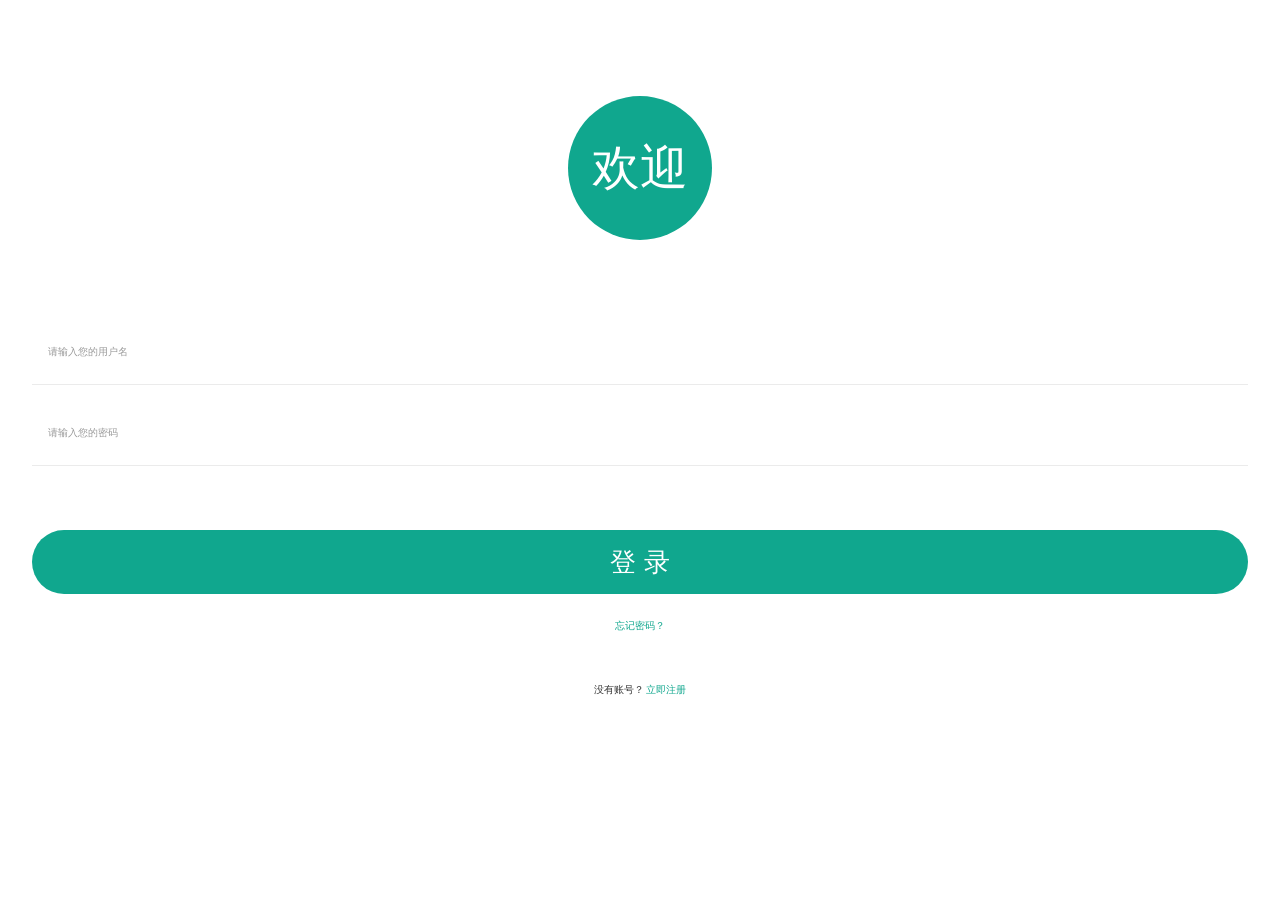
<file: gin-ranking-html/login.html>
<!doctype html>
<html>
<head>
    <meta charset="utf-8">
    <title>登陆-投票系统</title>
    <meta content="width=device-width,initial-scale=1.0,maximum-scale=1.0,user-scalable=0" name="viewport"/>
    <meta content="yes" name="apple-mobile-web-app-capable"/>
    <meta content="black" name="apple-mobile-web-app-status-bar-style"/>
    <meta content="telephone=no" name="format-detection"/>
    <link rel="stylesheet" type="text/css" href="css/user.css"/>
    <script src="js/vue.global.js"></script>
    <script src="js/axios.min.js"></script>
</head>

<body>
    <div id="app">
        <div class="login-logo circle text-center">欢迎</div>
        <form name="forms" class="login-cont">
            <ul>
                <li><input type="text" placeholder="请输入您的用户名" v-model="username"></li>
                <li>
                    <span id="box"><input type="password" placeholder="请输入您的密码" name="password" v-model="password"></span>
                </li>
            </ul>
            <a href="javascript:;" class="button text-center block" v-on:click="login()">登 录</a>
            <a href="javascript:;" class="text-center block font-color">忘记密码？</a>
            <p class="text-center">没有账号？ <a href="register.html" class="font-color" >立即注册</a></p>
        </form>
    </div>  
</body>
<script>
    const { createApp } = Vue
  
    createApp({
        data() {
            return {
                username: "",   //用户名
                password: "",   //密码
            }
        },
        methods: {
            login() {
                //登录
                if(this.username == "" || this.password == "") {
                    alert("请填写用户名和密码")
                    return false;
                }
                axios({
                    method: 'post',
                    headers: { 'content-type': 'application/x-www-form-urlencoded' },
                    url: '/api/user/login',
                    data: {
                        username: this.username,
                        password: this.password,
                    }
                }).then((res) => {
                    if(res.data.code == 0){
                        //保存登录状态
                        localStorage.setItem("uid", res.data.data.id);
                        location.href = "index.html"
                    } else {
                        alert("登录失败，请稍后重试")
                        return false;
                    }
                })
            },
        }
  }).mount('#app')
</script>
</html>
</file>
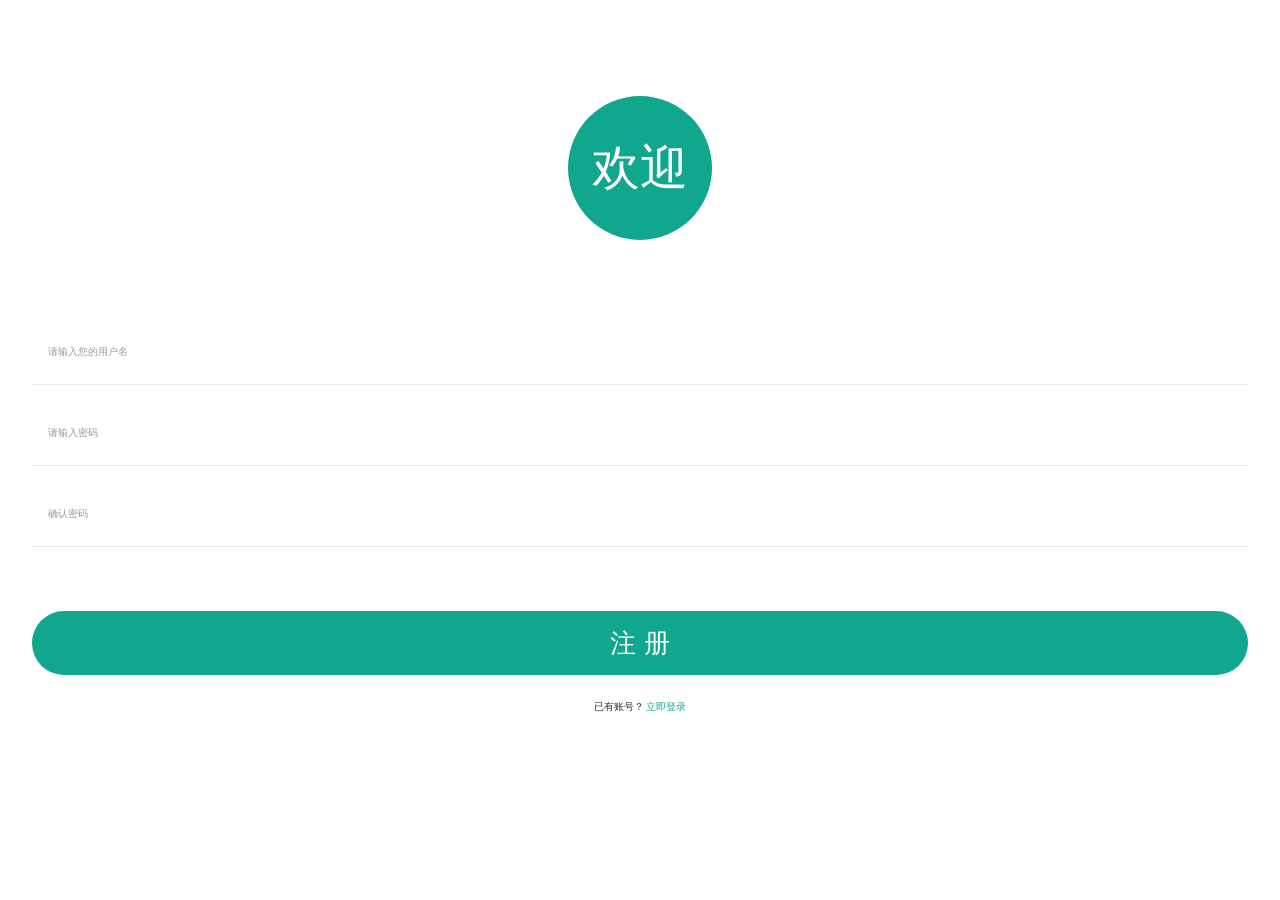
<file: gin-ranking-html/register.html>
<!doctype html>
<html>
<head>
    <meta charset="utf-8">
    <title>注册-投票系统</title>
    <meta content="width=device-width,initial-scale=1.0,maximum-scale=1.0,user-scalable=0" name="viewport"/>
    <meta content="yes" name="apple-mobile-web-app-capable"/>
    <meta content="black" name="apple-mobile-web-app-status-bar-style"/>
    <meta content="telephone=no" name="format-detection"/>
    <link rel="stylesheet" type="text/css" href="css/user.css"/>
    <script src="js/vue.global.js"></script>
    <script src="js/axios.min.js"></script>
</head>

<body>
    <div id="app">
        <div class="login-logo circle text-center">欢迎</div>
        <form class="login-cont">
            <ul>
                <li><input type="text" placeholder="请输入您的用户名" v-model="username"></li>
                <li>
                    <span id="box"><input type="password" placeholder="请输入密码" v-model="password"></span>
                </li>
                <li>
                    <span id="box"><input type="password" placeholder="确认密码" v-model="confirmPassword"></span>
                </li>
            </ul>
            <a href="javascript:;" class="button text-center block" v-on:click="register()">注 册</a>
            <p class="text-center">已有账号？ <a href="login.html" class="font-color" >立即登录</a></p>
        </form>
    </div>    
</body>
<script>
    const { createApp } = Vue
  
    createApp({
        data() {
            return {
                username: "",           //用户名
                password: "",           //密码
                confirmPassword: ""     //确认密码
            }
        },
        methods: {
            register() {
                //注册
                if(this.username == "" || this.password == "" || this.confirmPassword == "") {
                    alert("请填写用户名密码和确认密码")
                    return false;
                }
                axios({
                    method: 'post',
                    headers: { 'content-type': 'application/x-www-form-urlencoded' },
                    url: '/api/user/register',
                    data: {
                        username: this.username,
                        password: this.password,
                        confirmPassword: this.confirmPassword,
                    }
                }).then((res) => {
                    if(res.data.code == 0){
                        alert("注册成功，请登录")
                        location.href = "login.html"
                    } else {
                        alert("注册失败，" + res.data.msg)
                        return false;
                    }
                })
            },
        }
  }).mount('#app')
</script>
</html>
</file>
<file: gin-ranking-html/css/user.css>
body, h1, h2, h3, h4, h5, h6, p, dl, dt, dd, ul, ol, li, form, legend, button, input, textarea, th, td, input, aside, article, section, nav, pre, figure {
    margin: 0;
    padding: 0;
}
body{ color: #333;
   font: 0.6rem/1 tahoma, arial, 'Microsoft YaHei', simsun;}
input, select, option, textarea, button {
    font: 0.6rem/1 tahoma, arial, 'Microsoft YaHei', simsun;
}
	* {
    -webkit-tap-highlight-color: rgba(180,180,180,0.2);
}
a {
    color: #333;
    text-decoration: none;
}
a:hover {
    text-decoration: none;
}
table {
    border-collapse: collapse;
}
li {
    list-style: none;
}
img, iframe {
    border: none;
}
dt {
    font-weight: bold;
}
em, i {
    font-style: normal;
}
input[type="submit"], input[type="reset"], input[type="button"], button {
    -webkit-appearance: none;
    line-height: normal !important;
}
::-webkit-input-placeholder {
color:#999;
}
.placeholder-text {
    color: #999;
}
.hidden {
    display: none !important;
}
.clearfix:after {
    content: "";
    display: block;
    height: 0;
    clear: both;
    overflow: hidden;
}
.float-left {
    float: left !important;
}
.float-right {
    float: right !important;
}
.absolute-left {
    position: absolute !important;
    left: 0 !important;
}
.absolute-right {
    position: absolute !important;
    right: 0 !important;
}
.over-hidden {
    overflow: hidden !important;
}
.inline-block {
    display: inline-block !important;
}
.text-left {
    text-align: left !important;
}
.text-center {
    text-align: center !important;
}
.text-right {
    text-align: right !important;
}
.border-box {
    -webkit-box-sizing: border-box;
    box-sizing: border-box;
}
.middle {
    vertical-align: middle;
}
.block {
    display: block !important;
}
.weight {
    font-weight: bold !important;
}
.both {
    clear: both !important;
}
.ellipsis {
    display: block;
    overflow: hidden !important;
    white-space: nowrap;
    text-overflow: ellipsis;
}
.circle {
    border-radius: 50%;
    overflow: hidden;
}
/*字体图标*/
@font-face {
    font-family: "iconfont";
    src: url(../fonts/iconfont.eot?t=1547626840735);
    src: url(../fonts/iconfont.eot?t=1547626840735#iefix) format('embedded-opentype'), url('[data-uri]') format('woff2'), url(../fonts/iconfont.woff?t=1547626840735) format('woff'), url(../fonts/iconfont.ttf?t=1547626840735) format('truetype'), url(../fonts/iconfont.svg?t=1547626840735#iconfont) format('svg');
}
.iconfont {
    font-family: "iconfont" !important;
    font-size: 16px;
    font-style: normal;
    -webkit-font-smoothing: antialiased;
    -moz-osx-font-smoothing: grayscale;
}
.icon-guanbi:before {
    content: "\e6b7";
}
.icon-xiangyou:before {
    content: "\e6af";
}
.icon-xiangxia-copy:before {
    content: "\e63a";
}
.icon-icon:before {
    content: "\e66e";
}
.icon-xiangzuo:before {
    content: "\e682";
}
.icon-open-eye:before {
    content: "\e79c";
}
.icon-biyan:before {
    content: "\e610";
}/** * Swiper 4.3.3 * Most modern mobile touch slider and framework with hardware accelerated transitions * http://www.idangero.us/swiper/ * * Copyright 2014-2018 Vladimir Kharlampidi * * Released under the MIT License * * Released on:June 5,2018 */	
.font-color{ color:#10a78e;}
/*登录注册*/

.login-logo{ width: 9rem; height: 9rem; background: #10a78e; margin: 6rem auto 4rem; color: #fff; line-height: 9rem; font-size: 3rem;}

.login-cont{ margin: 0 2rem; line-height: 4rem;}
.login-cont li{ border-bottom: 1px solid #ebebeb; height: 3rem; padding: 1rem; position: relative; overflow: hidden;}
.login-cont li input{ border: none; line-height: 4rem; width: 100%; outline: 0;}
.login-cont{ margin: 0 2rem; line-height: 4rem;}
#click{ position: absolute; right: 0; top: 50%; margin-top: 0.5rem; transform: translate(0,-50%)}
.button{background: #10a78e; color: #fff; border-radius:2rem; height: 4rem; line-height: 4rem; font-size: 1.6rem; margin-top: 4rem;}
</file>
